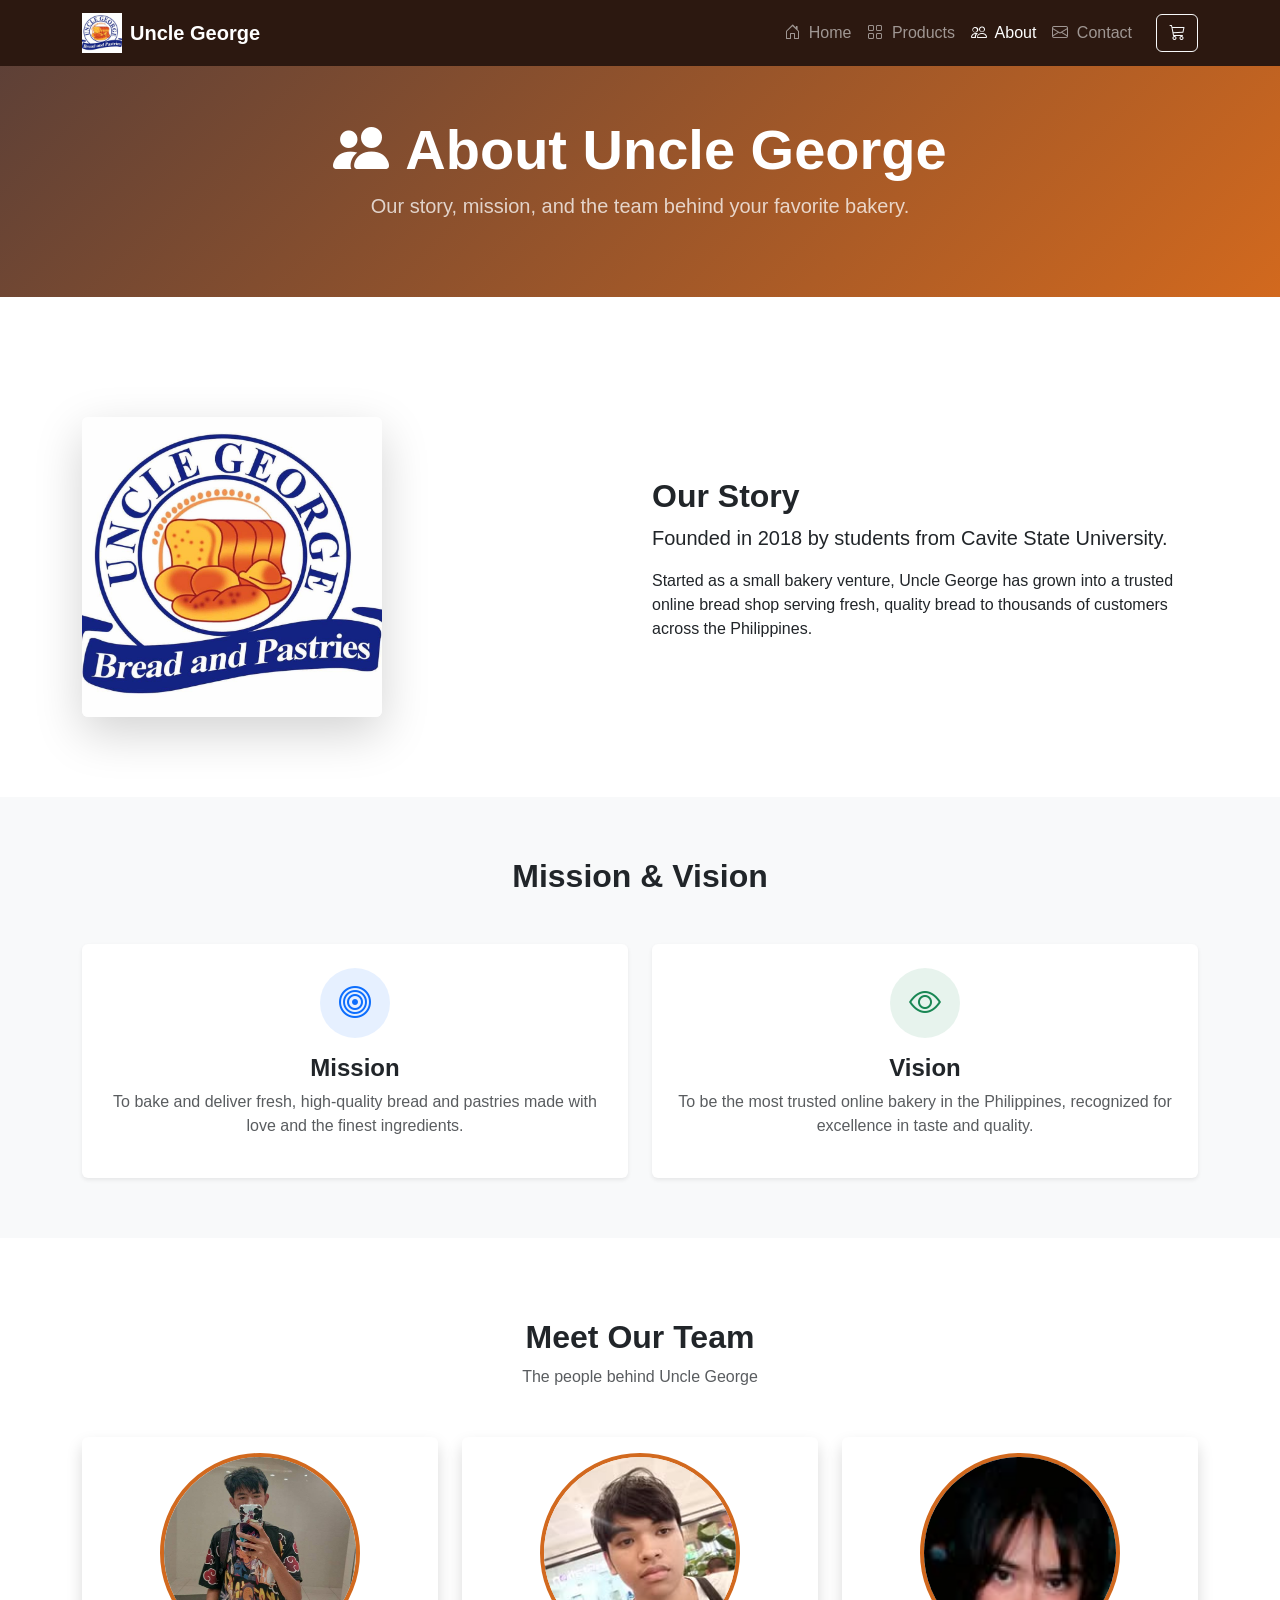
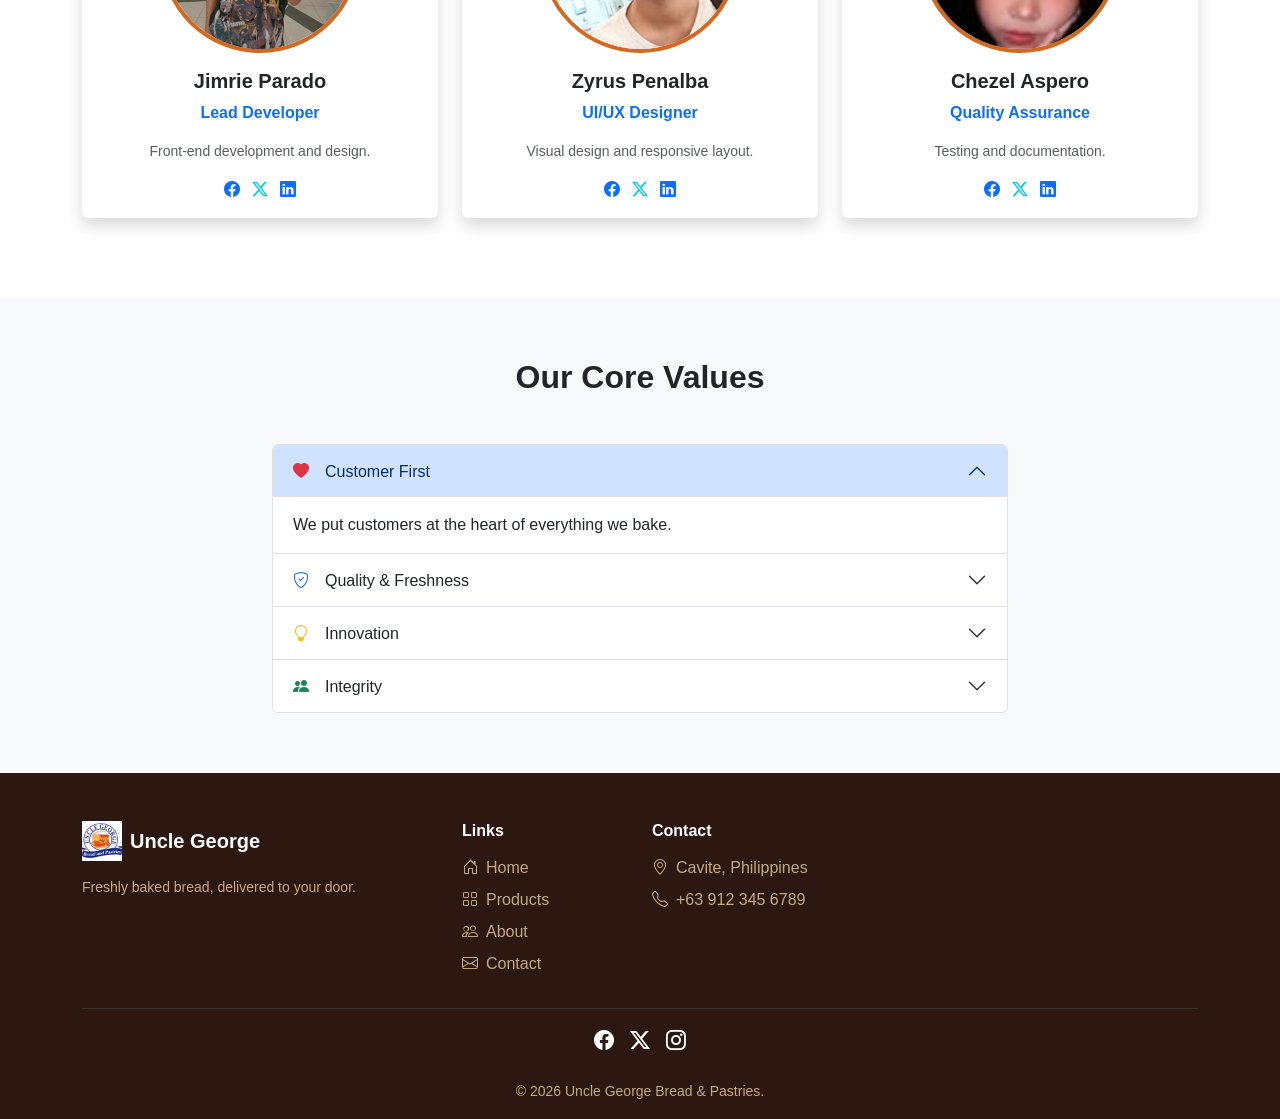
<file: Uncle-George-main/about.html>
<!DOCTYPE html>
<html lang="en">
<head>
  <meta charset="UTF-8">
  <meta name="viewport" content="width=device-width, initial-scale=1.0">
  <title>About - Uncle George</title>
  <link rel="stylesheet" href="css/bootstrap.min.css">
  <link rel="stylesheet" href="css/bootstrap-icons.min.css">
  <link rel="stylesheet" href="css/style.css">
</head>
<body>

<!-- Navbar -->
<nav class="navbar navbar-expand-lg navbar-dark fixed-top">
  <div class="container">
    <a class="navbar-brand d-flex align-items-center" href="index.html">
      <img src="images/logo.png" alt="Uncle George" style="height:40px;width:40px;" class="me-2">
      <span class="fw-bold">Uncle George</span>
    </a>
    <button class="navbar-toggler border-0" type="button" data-bs-toggle="offcanvas" data-bs-target="#navOffcanvas">
      <span class="navbar-toggler-icon"></span>
    </button>
    <div class="collapse navbar-collapse justify-content-end">
      <ul class="navbar-nav me-3">
        <li class="nav-item"><a class="nav-link" href="index.html"><i class="bi bi-house-door me-1"></i> Home</a></li>
        <li class="nav-item"><a class="nav-link" href="products.html"><i class="bi bi-grid me-1"></i> Products</a></li>
        <li class="nav-item"><a class="nav-link active" href="about.html"><i class="bi bi-people me-1"></i> About</a></li>
        <li class="nav-item"><a class="nav-link" href="contact.html"><i class="bi bi-envelope me-1"></i> Contact</a></li>
      </ul>
      <a href="cart.html" class="btn btn-outline-light position-relative">
        <i class="bi bi-cart3"></i><span id="navCartCount"></span>
      </a>
    </div>
  </div>
</nav>

<!-- Offcanvas Mobile Nav -->
<div class="offcanvas offcanvas-end" tabindex="-1" id="navOffcanvas">
  <div class="offcanvas-header">
    <h5 class="text-white">Uncle George</h5>
    <button type="button" class="btn-close btn-close-white" data-bs-dismiss="offcanvas"></button>
  </div>
  <div class="offcanvas-body">
    <ul class="navbar-nav">
      <li class="nav-item"><a class="nav-link" href="index.html"><i class="bi bi-house-door me-2"></i>Home</a></li>
      <li class="nav-item"><a class="nav-link" href="products.html"><i class="bi bi-grid me-2"></i>Products</a></li>
      <li class="nav-item"><a class="nav-link" href="about.html"><i class="bi bi-people me-2"></i>About</a></li>
      <li class="nav-item"><a class="nav-link" href="contact.html"><i class="bi bi-envelope me-2"></i>Contact</a></li>
      <li class="nav-item"><a class="nav-link" href="cart.html"><i class="bi bi-cart3 me-2"></i>Cart</a></li>
    </ul>
  </div>
</div>

<!-- About Hero -->
<section class="page-header text-center" style="margin-top:56px;">
  <div class="container">
    <h1 class="display-4 fw-bold"><i class="bi bi-people-fill me-3"></i>About Uncle George</h1>
    <p class="lead opacity-75">Our story, mission, and the team behind your favorite bakery.</p>
  </div>
</section>

<!-- Story Section -->
<section class="story-section">
  <div class="container">
    <div class="row align-items-center text-center text-lg-start">
      <div class="col-lg-6 mb-4 mb-lg-0 order-1 order-lg-1">
        <img src="images/logo.png" alt="Uncle George" class="img-fluid rounded shadow-lg story-img">
      </div>
      <div class="col-lg-6 order-2 order-lg-2">
        <h2 class="fw-bold">Our Story</h2>
        <p class="lead">Founded in 2018 by students from Cavite State University.</p>
        <p>Started as a small bakery venture, Uncle George has grown into a trusted online bread shop serving fresh, quality bread to thousands of customers across the Philippines.</p>
      </div>
    </div>
  </div>
</section>

<!-- Mission & Vision -->
<section style="padding:60px 0;" class="bg-light">
  <div class="container">
    <div class="text-center mb-5"><h2 class="fw-bold">Mission & Vision</h2></div>
    <div class="row g-4">
      <div class="col-md-6">
        <div class="card h-100 border-0 shadow-sm">
          <div class="card-body p-4 text-center">
            <div class="bg-primary bg-opacity-10 d-inline-flex align-items-center justify-content-center rounded-circle mb-3" style="width:70px;height:70px;">
              <i class="bi bi-bullseye text-primary" style="font-size:2rem;"></i>
            </div>
            <h4 class="fw-bold">Mission</h4>
            <p class="text-muted">To bake and deliver fresh, high-quality bread and pastries made with love and the finest ingredients.</p>
          </div>
        </div>
      </div>
      <div class="col-md-6">
        <div class="card h-100 border-0 shadow-sm">
          <div class="card-body p-4 text-center">
            <div class="bg-success bg-opacity-10 d-inline-flex align-items-center justify-content-center rounded-circle mb-3" style="width:70px;height:70px;">
              <i class="bi bi-eye text-success" style="font-size:2rem;"></i>
            </div>
            <h4 class="fw-bold">Vision</h4>
            <p class="text-muted">To be the most trusted online bakery in the Philippines, recognized for excellence in taste and quality.</p>
          </div>
        </div>
      </div>
    </div>
  </div>
</section>

<!-- Team Section -->
<section style="padding:80px 0;">
  <div class="container">
    <div class="text-center mb-5">
      <h2 class="fw-bold">Meet Our Team</h2>
      <p class="text-muted">The people behind Uncle George</p>
    </div>
    <div class="row g-4 justify-content-center">
      <div class="col-lg-4 col-md-6">
        <div class="card border-0 shadow text-center h-100">
          <div class="card-body">
            <img src="images/team/jimrie.jpg" alt="Jimrie Parado" class="team-avatar">
            <h5 class="fw-bold">Jimrie Parado</h5>
            <p class="text-primary fw-semibold">Lead Developer</p>
            <p class="small text-muted">Front-end development and design.</p>
            <div>
              <a href="#" class="text-primary me-2"><i class="bi bi-facebook"></i></a>
              <a href="#" class="text-info me-2"><i class="bi bi-twitter-x"></i></a>
              <a href="#"><i class="bi bi-linkedin"></i></a>
            </div>
          </div>
        </div>
      </div>
      <div class="col-lg-4 col-md-6">
        <div class="card border-0 shadow text-center h-100">
          <div class="card-body">
            <img src="images/team/zyrus.jpg" alt="Zyrus Penalba" class="team-avatar">
            <h5 class="fw-bold">Zyrus Penalba</h5>
            <p class="text-primary fw-semibold">UI/UX Designer</p>
            <p class="small text-muted">Visual design and responsive layout.</p>
            <div>
              <a href="#" class="text-primary me-2"><i class="bi bi-facebook"></i></a>
              <a href="#" class="text-info me-2"><i class="bi bi-twitter-x"></i></a>
              <a href="#"><i class="bi bi-linkedin"></i></a>
            </div>
          </div>
        </div>
      </div>
      <div class="col-lg-4 col-md-6">
        <div class="card border-0 shadow text-center h-100">
          <div class="card-body">
            <img src="images/team/chezel.jpg" alt="Chezel Aspero" class="team-avatar">
            <h5 class="fw-bold">Chezel Aspero</h5>
            <p class="text-primary fw-semibold">Quality Assurance</p>
            <p class="small text-muted">Testing and documentation.</p>
            <div>
              <a href="#" class="text-primary me-2"><i class="bi bi-facebook"></i></a>
              <a href="#" class="text-info me-2"><i class="bi bi-twitter-x"></i></a>
              <a href="#"><i class="bi bi-linkedin"></i></a>
            </div>
          </div>
        </div>
      </div>
    </div>
  </div>
</section>

<!-- Values Accordion -->
<section style="padding:60px 0;" class="bg-light">
  <div class="container">
    <div class="row justify-content-center">
      <div class="col-lg-8">
        <div class="text-center mb-5"><h2 class="fw-bold">Our Core Values</h2></div>
        <div class="accordion" id="valuesAcc">
          <div class="accordion-item">
            <h2 class="accordion-header">
              <button class="accordion-button" type="button" data-bs-toggle="collapse" data-bs-target="#v1">
                <i class="bi bi-heart-fill text-danger me-3"></i>Customer First
              </button>
            </h2>
            <div id="v1" class="accordion-collapse collapse show" data-bs-parent="#valuesAcc">
              <div class="accordion-body">We put customers at the heart of everything we bake.</div>
            </div>
          </div>
          <div class="accordion-item">
            <h2 class="accordion-header">
              <button class="accordion-button collapsed" type="button" data-bs-toggle="collapse" data-bs-target="#v2">
                <i class="bi bi-shield-check text-primary me-3"></i>Quality & Freshness
              </button>
            </h2>
            <div id="v2" class="accordion-collapse collapse" data-bs-parent="#valuesAcc">
              <div class="accordion-body">Only the freshest ingredients and daily baking. Never stale, always great.</div>
            </div>
          </div>
          <div class="accordion-item">
            <h2 class="accordion-header">
              <button class="accordion-button collapsed" type="button" data-bs-toggle="collapse" data-bs-target="#v3">
                <i class="bi bi-lightbulb text-warning me-3"></i>Innovation
              </button>
            </h2>
            <div id="v3" class="accordion-collapse collapse" data-bs-parent="#valuesAcc">
              <div class="accordion-body">Continuously creating new bread flavors and improving recipes.</div>
            </div>
          </div>
          <div class="accordion-item">
            <h2 class="accordion-header">
              <button class="accordion-button collapsed" type="button" data-bs-toggle="collapse" data-bs-target="#v4">
                <i class="bi bi-people-fill text-success me-3"></i>Integrity
              </button>
            </h2>
            <div id="v4" class="accordion-collapse collapse" data-bs-parent="#valuesAcc">
              <div class="accordion-body">Honest, transparent, and ethical in every loaf we sell.</div>
            </div>
          </div>
        </div>
      </div>
    </div>
  </div>
</section>

<!-- Footer -->
<footer class="footer-dark text-white pt-5 pb-3">
  <div class="container">
    <div class="row g-4">
      <div class="col-lg-4">
        <div class="d-flex align-items-center mb-3">
          <img src="images/logo.png" alt="Uncle George" style="height:40px;width:40px;" class="me-2">
          <h5 class="fw-bold mb-0">Uncle George</h5>
        </div>
        <p class="small" style="color:#c4a882;">Freshly baked bread, delivered to your door.</p>
      </div>
      <div class="col-lg-2 col-md-4">
        <h6 class="fw-bold mb-3">Links</h6>
        <ul class="list-unstyled">
          <li class="mb-2"><a href="index.html" style="color:#c4a882;text-decoration:none;"><i class="bi bi-house-door me-2"></i>Home</a></li>
          <li class="mb-2"><a href="products.html" style="color:#c4a882;text-decoration:none;"><i class="bi bi-grid me-2"></i>Products</a></li>
          <li class="mb-2"><a href="about.html" style="color:#c4a882;text-decoration:none;"><i class="bi bi-people me-2"></i>About</a></li>
          <li class="mb-2"><a href="contact.html" style="color:#c4a882;text-decoration:none;"><i class="bi bi-envelope me-2"></i>Contact</a></li>
        </ul>
      </div>
      <div class="col-lg-3 col-md-4">
        <h6 class="fw-bold mb-3">Contact</h6>
        <ul class="list-unstyled">
          <li class="mb-2" style="color:#c4a882;"><i class="bi bi-geo-alt me-2"></i>Cavite, Philippines</li>
          <li class="mb-2" style="color:#c4a882;"><i class="bi bi-telephone me-2"></i>+63 912 345 6789</li>
        </ul>
      </div>
    </div>
    <hr class="border-secondary mt-3">
    <div class="d-flex justify-content-center gap-3 my-3">
      <a href="#" class="text-white fs-5"><i class="bi bi-facebook"></i></a>
      <a href="#" class="text-white fs-5"><i class="bi bi-twitter-x"></i></a>
      <a href="#" class="text-white fs-5"><i class="bi bi-instagram"></i></a>
    </div>
    <div class="text-center pt-2"><small style="color:#c4a882;">&copy; 2026 Uncle George Bread & Pastries.</small></div>
  </div>
</footer>

<script src="js/bootstrap.bundle.min.js"></script>
<script src="js/script.js"></script>
</body>
</html>
</file>
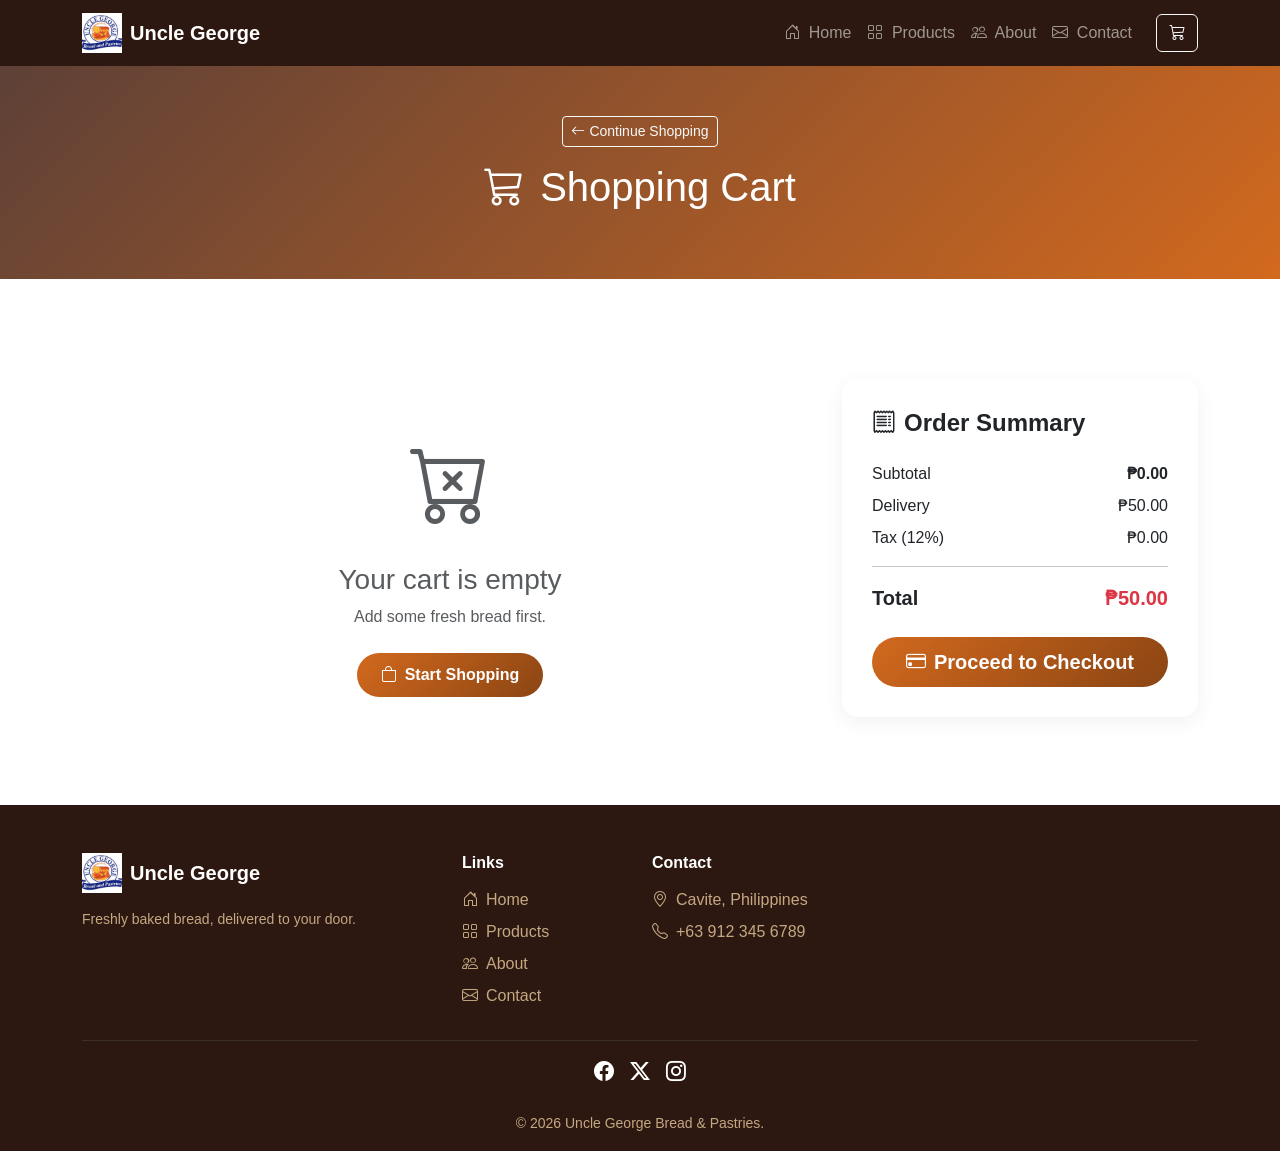
<file: Uncle-George-main/cart.html>
<!DOCTYPE html>
<html lang="en">
<head>
  <meta charset="UTF-8">
  <meta name="viewport" content="width=device-width, initial-scale=1.0">
  <title>Cart - Uncle George</title>
  <link rel="stylesheet" href="css/bootstrap.min.css">
  <link rel="stylesheet" href="css/bootstrap-icons.min.css">
  <link rel="stylesheet" href="css/style.css">
</head>
<body>

<!-- Navbar -->
<nav class="navbar navbar-expand-lg navbar-dark fixed-top">
  <div class="container">
    <a class="navbar-brand d-flex align-items-center" href="index.html">
      <img src="images/logo.png" alt="Uncle George" style="height:40px;width:40px;" class="me-2">
      <span class="fw-bold">Uncle George</span>
    </a>
    <button class="navbar-toggler border-0" type="button" data-bs-toggle="offcanvas" data-bs-target="#navOffcanvas">
      <span class="navbar-toggler-icon"></span>
    </button>
    <div class="collapse navbar-collapse justify-content-end">
      <ul class="navbar-nav me-3">
        <li class="nav-item"><a class="nav-link" href="index.html"><i class="bi bi-house-door me-1"></i> Home</a></li>
        <li class="nav-item"><a class="nav-link" href="products.html"><i class="bi bi-grid me-1"></i> Products</a></li>
        <li class="nav-item"><a class="nav-link" href="about.html"><i class="bi bi-people me-1"></i> About</a></li>
        <li class="nav-item"><a class="nav-link" href="contact.html"><i class="bi bi-envelope me-1"></i> Contact</a></li>
      </ul>
      <a href="cart.html" class="btn btn-outline-light position-relative">
        <i class="bi bi-cart3"></i><span id="navCartCount"></span>
      </a>
    </div>
  </div>
</nav>

<!-- Offcanvas Mobile Nav -->
<div class="offcanvas offcanvas-end" tabindex="-1" id="navOffcanvas">
  <div class="offcanvas-header">
    <h5 class="text-white">Uncle George</h5>
    <button type="button" class="btn-close btn-close-white" data-bs-dismiss="offcanvas"></button>
  </div>
  <div class="offcanvas-body">
    <ul class="navbar-nav">
      <li class="nav-item"><a class="nav-link" href="index.html"><i class="bi bi-house-door me-2"></i>Home</a></li>
      <li class="nav-item"><a class="nav-link" href="products.html"><i class="bi bi-grid me-2"></i>Products</a></li>
      <li class="nav-item"><a class="nav-link" href="about.html"><i class="bi bi-people me-2"></i>About</a></li>
      <li class="nav-item"><a class="nav-link" href="contact.html"><i class="bi bi-envelope me-2"></i>Contact</a></li>
      <li class="nav-item"><a class="nav-link" href="cart.html"><i class="bi bi-cart3 me-2"></i>Cart</a></li>
    </ul>
  </div>
</div>

<!-- Page Header -->
<section class="page-header text-center" style="margin-top:56px;">
  <div class="container">
    <a href="products.html" class="btn btn-outline-light btn-sm mb-3"><i class="bi bi-arrow-left me-1"></i>Continue Shopping</a>
    <h1><i class="bi bi-cart3 me-3"></i>Shopping Cart</h1>
  </div>
</section>

<!-- Cart Content -->
<section style="padding:60px 0;">
  <div class="container">
    <!-- Success Alert -->
    <div class="alert alert-success alert-dismissible fade show d-none" id="cartAlert">
      <i class="bi bi-check-circle-fill me-2"></i>Item updated successfully.
      <button type="button" class="btn-close" data-bs-dismiss="alert"></button>
    </div>

    <div class="row">
      <div class="col-lg-8">
        <!-- Empty Cart Message -->
        <div id="emptyCart" class="text-center py-5">
          <i class="bi bi-cart-x text-muted" style="font-size:5rem;"></i>
          <h3 class="mt-3 text-muted">Your cart is empty</h3>
          <p class="text-muted">Add some fresh bread first.</p>
          <a href="products.html" class="btn btn-brand mt-2"><i class="bi bi-bag me-2"></i>Start Shopping</a>
        </div>
        <!-- Cart Table -->
        <div class="table-responsive">
          <table class="table d-none" id="cartTable">
            <thead>
              <tr><th>Product</th><th>Price</th><th>Qty</th><th>Total</th><th></th></tr>
            </thead>
            <tbody id="cartBody"></tbody>
          </table>
        </div>
        <div class="d-none" id="cartActions">
          <button class="btn btn-outline-danger btn-sm" onclick="clearCart();renderCart();"><i class="bi bi-trash me-2"></i>Clear Cart</button>
        </div>
      </div>

      <!-- Order Summary -->
      <div class="col-lg-4 mt-4 mt-lg-0">
        <div class="cart-summary">
          <h4 class="fw-bold mb-4"><i class="bi bi-receipt me-2"></i>Order Summary</h4>
          <div class="d-flex justify-content-between mb-2">
            <span>Subtotal</span><span id="cartTotal" class="fw-bold">₱0.00</span>
          </div>
          <div class="d-flex justify-content-between mb-2">
            <span>Delivery</span><span id="deliveryFee" class="text-success">Free</span>
          </div>
          <div class="d-flex justify-content-between mb-2">
            <span>Tax (12%)</span><span id="taxAmount">₱0.00</span>
          </div>
          <hr>
          <div class="d-flex justify-content-between mb-4">
            <span class="fw-bold fs-5">Total</span>
            <span class="fw-bold fs-5 text-danger" id="grandTotal">₱0.00</span>
          </div>
          <button class="btn btn-brand btn-lg w-100" onclick="checkout()"><i class="bi bi-credit-card me-2"></i>Proceed to Checkout</button>
        </div>
      </div>
    </div>
  </div>
</section>

<!-- Footer -->
<footer class="footer-dark text-white pt-5 pb-3">
  <div class="container">
    <div class="row g-4">
      <div class="col-lg-4">
        <div class="d-flex align-items-center mb-3">
          <img src="images/logo.png" alt="Uncle George" style="height:40px;width:40px;" class="me-2">
          <h5 class="fw-bold mb-0">Uncle George</h5>
        </div>
        <p class="small" style="color:#c4a882;">Freshly baked bread, delivered to your door.</p>
      </div>
      <div class="col-lg-2 col-md-4">
        <h6 class="fw-bold mb-3">Links</h6>
        <ul class="list-unstyled">
          <li class="mb-2"><a href="index.html" style="color:#c4a882;text-decoration:none;"><i class="bi bi-house-door me-2"></i>Home</a></li>
          <li class="mb-2"><a href="products.html" style="color:#c4a882;text-decoration:none;"><i class="bi bi-grid me-2"></i>Products</a></li>
          <li class="mb-2"><a href="about.html" style="color:#c4a882;text-decoration:none;"><i class="bi bi-people me-2"></i>About</a></li>
          <li class="mb-2"><a href="contact.html" style="color:#c4a882;text-decoration:none;"><i class="bi bi-envelope me-2"></i>Contact</a></li>
        </ul>
      </div>
      <div class="col-lg-3 col-md-4">
        <h6 class="fw-bold mb-3">Contact</h6>
        <ul class="list-unstyled">
          <li class="mb-2" style="color:#c4a882;"><i class="bi bi-geo-alt me-2"></i>Cavite, Philippines</li>
          <li class="mb-2" style="color:#c4a882;"><i class="bi bi-telephone me-2"></i>+63 912 345 6789</li>
        </ul>
      </div>
    </div>
    <hr class="border-secondary mt-3">
    <div class="d-flex justify-content-center gap-3 my-3">
      <a href="#" class="text-white fs-5"><i class="bi bi-facebook"></i></a>
      <a href="#" class="text-white fs-5"><i class="bi bi-twitter-x"></i></a>
      <a href="#" class="text-white fs-5"><i class="bi bi-instagram"></i></a>
    </div>
    <div class="text-center pt-2"><small style="color:#c4a882;">&copy; 2026 Uncle George Bread & Pastries.</small></div>
  </div>
</footer>

<script src="js/bootstrap.bundle.min.js"></script>
<script src="js/script.js"></script>
</body>
</html>
</file>
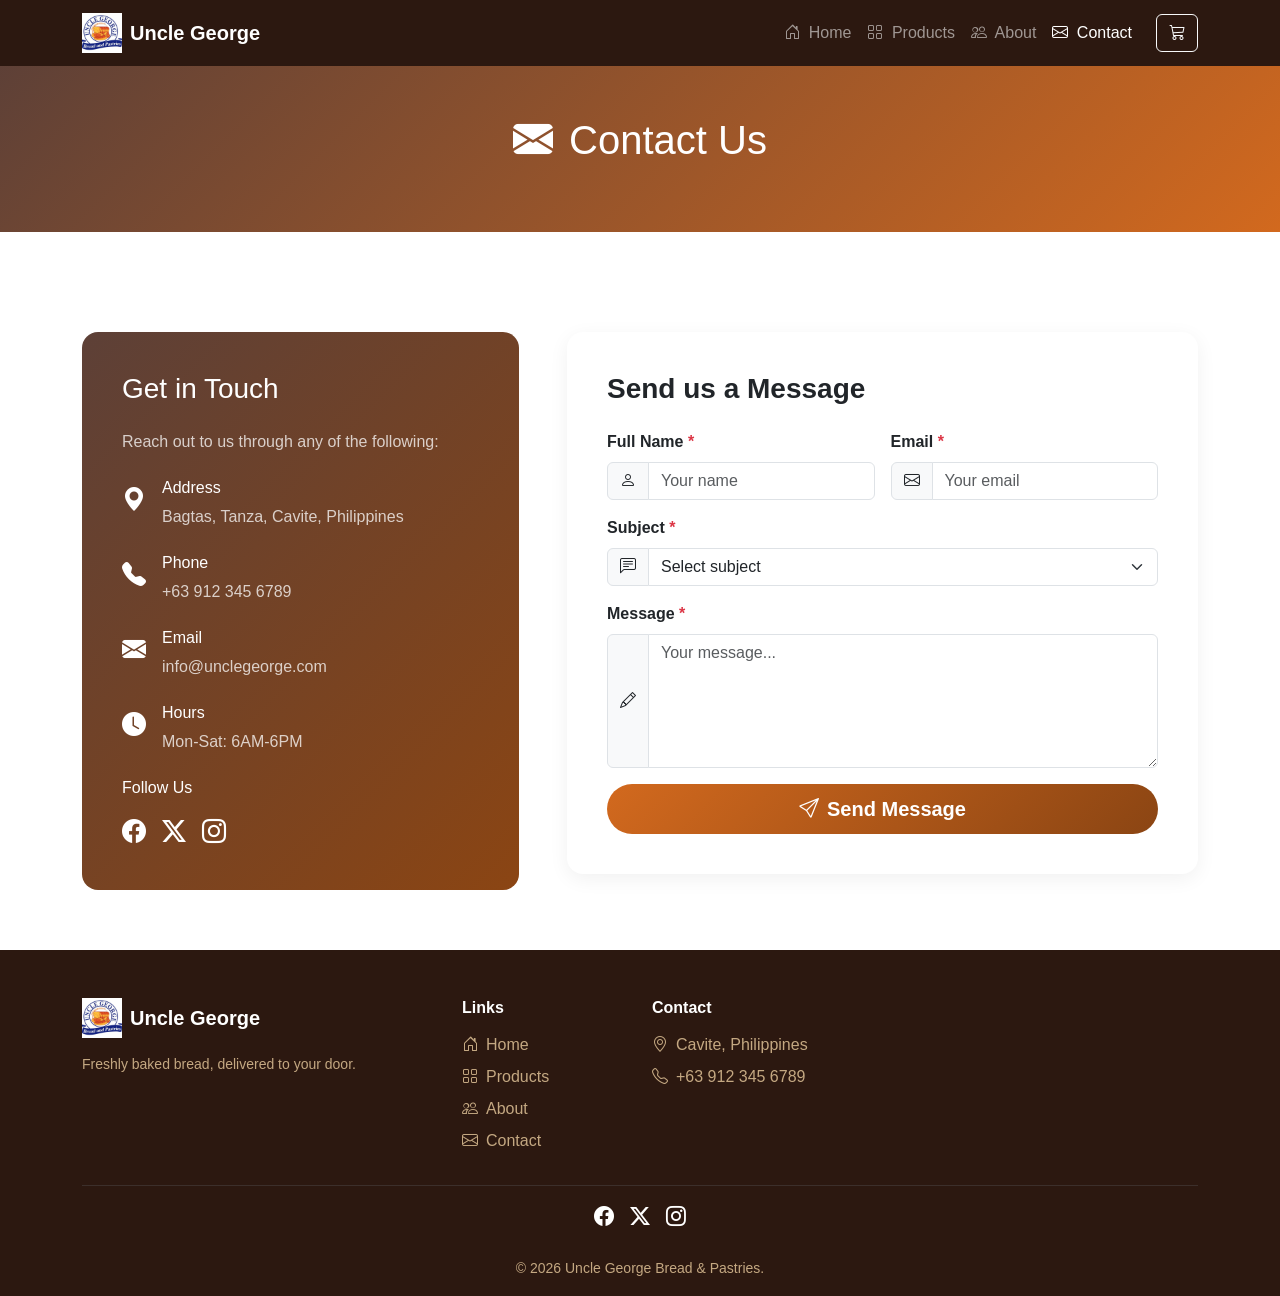
<file: Uncle-George-main/contact.html>
<!DOCTYPE html>
<html lang="en">
<head>
  <meta charset="UTF-8">
  <meta name="viewport" content="width=device-width, initial-scale=1.0">
  <title>Contact - Uncle George</title>
  <link rel="stylesheet" href="css/bootstrap.min.css">
  <link rel="stylesheet" href="css/bootstrap-icons.min.css">
  <link rel="stylesheet" href="css/style.css">
</head>
<body>

<!-- Navbar -->
<nav class="navbar navbar-expand-lg navbar-dark fixed-top">
  <div class="container">
    <a class="navbar-brand d-flex align-items-center" href="index.html">
      <img src="images/logo.png" alt="Uncle George" style="height:40px;width:40px;" class="me-2">
      <span class="fw-bold">Uncle George</span>
    </a>
    <button class="navbar-toggler border-0" type="button" data-bs-toggle="offcanvas" data-bs-target="#navOffcanvas">
      <span class="navbar-toggler-icon"></span>
    </button>
    <div class="collapse navbar-collapse justify-content-end">
      <ul class="navbar-nav me-3">
        <li class="nav-item"><a class="nav-link" href="index.html"><i class="bi bi-house-door me-1"></i> Home</a></li>
        <li class="nav-item"><a class="nav-link" href="products.html"><i class="bi bi-grid me-1"></i> Products</a></li>
        <li class="nav-item"><a class="nav-link" href="about.html"><i class="bi bi-people me-1"></i> About</a></li>
        <li class="nav-item"><a class="nav-link active" href="contact.html"><i class="bi bi-envelope me-1"></i> Contact</a></li>
      </ul>
      <a href="cart.html" class="btn btn-outline-light position-relative">
        <i class="bi bi-cart3"></i><span id="navCartCount"></span>
      </a>
    </div>
  </div>
</nav>

<!-- Offcanvas Mobile Nav -->
<div class="offcanvas offcanvas-end" tabindex="-1" id="navOffcanvas">
  <div class="offcanvas-header">
    <h5 class="text-white">Uncle George</h5>
    <button type="button" class="btn-close btn-close-white" data-bs-dismiss="offcanvas"></button>
  </div>
  <div class="offcanvas-body">
    <ul class="navbar-nav">
      <li class="nav-item"><a class="nav-link" href="index.html"><i class="bi bi-house-door me-2"></i>Home</a></li>
      <li class="nav-item"><a class="nav-link" href="products.html"><i class="bi bi-grid me-2"></i>Products</a></li>
      <li class="nav-item"><a class="nav-link" href="about.html"><i class="bi bi-people me-2"></i>About</a></li>
      <li class="nav-item"><a class="nav-link" href="contact.html"><i class="bi bi-envelope me-2"></i>Contact</a></li>
      <li class="nav-item"><a class="nav-link" href="cart.html"><i class="bi bi-cart3 me-2"></i>Cart</a></li>
    </ul>
  </div>
</div>

<!-- Page Header -->
<section class="page-header text-center" style="margin-top:56px;">
  <div class="container"><h1><i class="bi bi-envelope-fill me-3"></i>Contact Us</h1></div>
</section>

<!-- Contact Section -->
<section style="padding:60px 0;">
  <div class="container">
    <div class="row g-5">
      <!-- Contact Info Card -->
      <div class="col-lg-5">
        <div class="contact-info h-100">
          <h3 class="mb-4">Get in Touch</h3>
          <p class="opacity-75 mb-4">Reach out to us through any of the following:</p>
          <div class="d-flex align-items-start mb-4">
            <i class="bi bi-geo-alt-fill fs-4 me-3 mt-1"></i>
            <div><h6>Address</h6><p class="opacity-75 mb-0">Bagtas, Tanza, Cavite, Philippines</p></div>
          </div>
          <div class="d-flex align-items-start mb-4">
            <i class="bi bi-telephone-fill fs-4 me-3 mt-1"></i>
            <div><h6>Phone</h6><p class="opacity-75 mb-0">+63 912 345 6789</p></div>
          </div>
          <div class="d-flex align-items-start mb-4">
            <i class="bi bi-envelope-fill fs-4 me-3 mt-1"></i>
            <div><h6>Email</h6><p class="opacity-75 mb-0">info@unclegeorge.com</p></div>
          </div>
          <div class="d-flex align-items-start mb-4">
            <i class="bi bi-clock-fill fs-4 me-3 mt-1"></i>
            <div><h6>Hours</h6><p class="opacity-75 mb-0">Mon-Sat: 6AM-6PM</p></div>
          </div>
          <div class="mt-4">
            <h6 class="mb-3">Follow Us</h6>
            <div class="d-flex gap-3">
              <a href="#" class="text-white fs-4"><i class="bi bi-facebook"></i></a>
              <a href="#" class="text-white fs-4"><i class="bi bi-twitter-x"></i></a>
              <a href="#" class="text-white fs-4"><i class="bi bi-instagram"></i></a>
            </div>
          </div>
        </div>
      </div>

      <!-- Contact Form -->
      <div class="col-lg-7">
        <div class="contact-form-card">
          <h3 class="fw-bold mb-4">Send us a Message</h3>
          <form id="contactForm">
            <div class="row g-3">
              <div class="col-md-6">
                <label class="form-label fw-bold">Full Name <span class="text-danger">*</span></label>
                <div class="input-group">
                  <span class="input-group-text"><i class="bi bi-person"></i></span>
                  <input type="text" class="form-control" id="fullName" placeholder="Your name" required>
                </div>
              </div>
              <div class="col-md-6">
                <label class="form-label fw-bold">Email <span class="text-danger">*</span></label>
                <div class="input-group">
                  <span class="input-group-text"><i class="bi bi-envelope"></i></span>
                  <input type="email" class="form-control" id="email" placeholder="Your email" required>
                </div>
              </div>
              <div class="col-12">
                <label class="form-label fw-bold">Subject <span class="text-danger">*</span></label>
                <div class="input-group">
                  <span class="input-group-text"><i class="bi bi-chat-left-text"></i></span>
                  <select class="form-select" id="subject" required>
                    <option value="">Select subject</option>
                    <option>General Inquiry</option>
                    <option>Order Related</option>
                    <option>Bulk Orders</option>
                    <option>Feedback</option>
                  </select>
                </div>
              </div>
              <div class="col-12">
                <label class="form-label fw-bold">Message <span class="text-danger">*</span></label>
                <div class="input-group">
                  <span class="input-group-text"><i class="bi bi-pencil"></i></span>
                  <textarea class="form-control" id="message" rows="5" placeholder="Your message..." required></textarea>
                </div>
              </div>
              <div class="col-12">
                <button type="submit" class="btn btn-brand btn-lg w-100"><i class="bi bi-send me-2"></i>Send Message</button>
              </div>
            </div>
          </form>
        </div>
      </div>
    </div>
  </div>
</section>

<!-- Footer -->
<footer class="footer-dark text-white pt-5 pb-3">
  <div class="container">
    <div class="row g-4">
      <div class="col-lg-4">
        <div class="d-flex align-items-center mb-3">
          <img src="images/logo.png" alt="Uncle George" style="height:40px;width:40px;" class="me-2">
          <h5 class="fw-bold mb-0">Uncle George</h5>
        </div>
        <p class="small" style="color:#c4a882;">Freshly baked bread, delivered to your door.</p>
      </div>
      <div class="col-lg-2 col-md-4">
        <h6 class="fw-bold mb-3">Links</h6>
        <ul class="list-unstyled">
          <li class="mb-2"><a href="index.html" style="color:#c4a882;text-decoration:none;"><i class="bi bi-house-door me-2"></i>Home</a></li>
          <li class="mb-2"><a href="products.html" style="color:#c4a882;text-decoration:none;"><i class="bi bi-grid me-2"></i>Products</a></li>
          <li class="mb-2"><a href="about.html" style="color:#c4a882;text-decoration:none;"><i class="bi bi-people me-2"></i>About</a></li>
          <li class="mb-2"><a href="contact.html" style="color:#c4a882;text-decoration:none;"><i class="bi bi-envelope me-2"></i>Contact</a></li>
        </ul>
      </div>
      <div class="col-lg-3 col-md-4">
        <h6 class="fw-bold mb-3">Contact</h6>
        <ul class="list-unstyled">
          <li class="mb-2" style="color:#c4a882;"><i class="bi bi-geo-alt me-2"></i>Cavite, Philippines</li>
          <li class="mb-2" style="color:#c4a882;"><i class="bi bi-telephone me-2"></i>+63 912 345 6789</li>
        </ul>
      </div>
    </div>
    <hr class="border-secondary mt-3">
    <div class="d-flex justify-content-center gap-3 my-3">
      <a href="#" class="text-white fs-5"><i class="bi bi-facebook"></i></a>
      <a href="#" class="text-white fs-5"><i class="bi bi-twitter-x"></i></a>
      <a href="#" class="text-white fs-5"><i class="bi bi-instagram"></i></a>
    </div>
    <div class="text-center pt-2"><small style="color:#c4a882;">&copy; 2026 Uncle George Bread & Pastries.</small></div>
  </div>
</footer>

<!-- Toast -->
<div class="position-fixed bottom-0 end-0 p-3" style="z-index:9999">
  <div id="appToast" class="toast align-items-center text-bg-success border-0" role="alert">
    <div class="d-flex">
      <div class="toast-body fw-semibold" id="appToastBody"></div>
      <button type="button" class="btn-close btn-close-white me-2 m-auto" data-bs-dismiss="toast"></button>
    </div>
  </div>
</div>

<script src="js/bootstrap.bundle.min.js"></script>
<script src="js/script.js"></script>
</body>
</html>
</file>
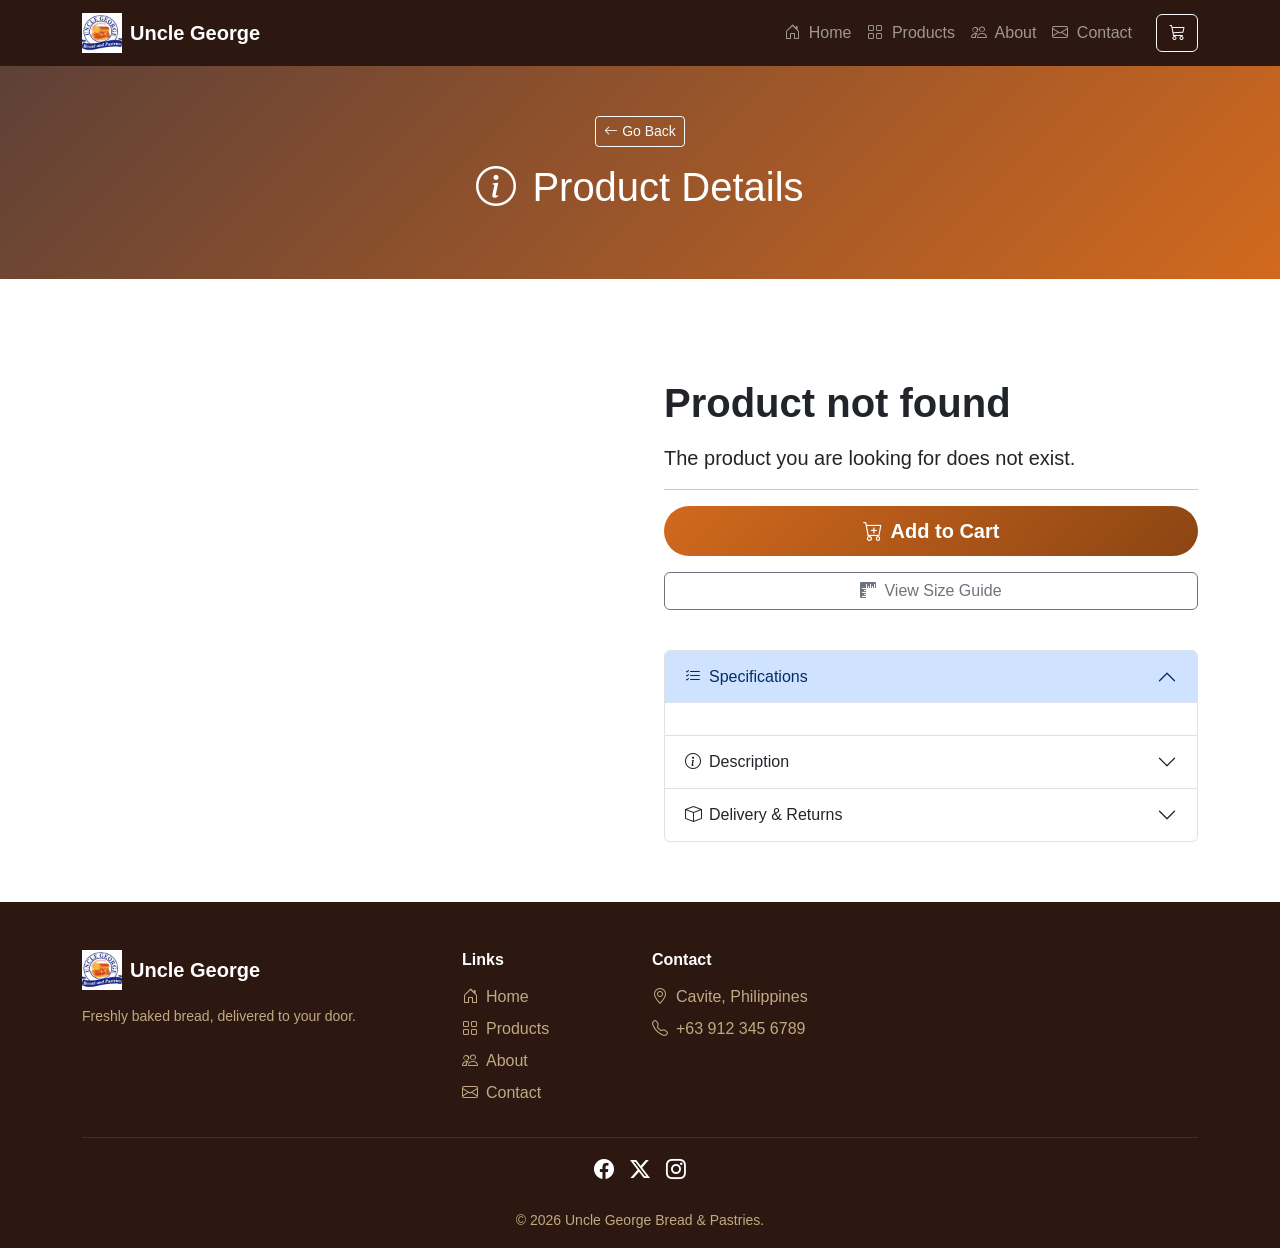
<file: Uncle-George-main/product-details.html>
<!DOCTYPE html>
<html lang="en">
<head>
  <meta charset="UTF-8">
  <meta name="viewport" content="width=device-width, initial-scale=1.0">
  <title>Product Details - Uncle George</title>
  <link rel="stylesheet" href="css/bootstrap.min.css">
  <link rel="stylesheet" href="css/bootstrap-icons.min.css">
  <link rel="stylesheet" href="css/style.css">
</head>
<body>

<!-- Navbar -->
<nav class="navbar navbar-expand-lg navbar-dark fixed-top">
  <div class="container">
    <a class="navbar-brand d-flex align-items-center" href="index.html">
      <img src="images/logo.png" alt="Uncle George" style="height:40px;width:40px;" class="me-2">
      <span class="fw-bold">Uncle George</span>
    </a>
    <button class="navbar-toggler border-0" type="button" data-bs-toggle="offcanvas" data-bs-target="#navOffcanvas">
      <span class="navbar-toggler-icon"></span>
    </button>
    <div class="collapse navbar-collapse justify-content-end">
      <ul class="navbar-nav me-3">
        <li class="nav-item"><a class="nav-link" href="index.html"><i class="bi bi-house-door me-1"></i> Home</a></li>
        <li class="nav-item"><a class="nav-link" href="products.html"><i class="bi bi-grid me-1"></i> Products</a></li>
        <li class="nav-item"><a class="nav-link" href="about.html"><i class="bi bi-people me-1"></i> About</a></li>
        <li class="nav-item"><a class="nav-link" href="contact.html"><i class="bi bi-envelope me-1"></i> Contact</a></li>
      </ul>
      <a href="cart.html" class="btn btn-outline-light position-relative">
        <i class="bi bi-cart3"></i><span id="navCartCount"></span>
      </a>
    </div>
  </div>
</nav>

<!-- Offcanvas Mobile Nav -->
<div class="offcanvas offcanvas-end" tabindex="-1" id="navOffcanvas">
  <div class="offcanvas-header">
    <h5 class="text-white">Uncle George</h5>
    <button type="button" class="btn-close btn-close-white" data-bs-dismiss="offcanvas"></button>
  </div>
  <div class="offcanvas-body">
    <ul class="navbar-nav">
      <li class="nav-item"><a class="nav-link" href="index.html"><i class="bi bi-house-door me-2"></i>Home</a></li>
      <li class="nav-item"><a class="nav-link" href="products.html"><i class="bi bi-grid me-2"></i>Products</a></li>
      <li class="nav-item"><a class="nav-link" href="about.html"><i class="bi bi-people me-2"></i>About</a></li>
      <li class="nav-item"><a class="nav-link" href="contact.html"><i class="bi bi-envelope me-2"></i>Contact</a></li>
      <li class="nav-item"><a class="nav-link" href="cart.html"><i class="bi bi-cart3 me-2"></i>Cart</a></li>
    </ul>
  </div>
</div>

<!-- Page Header -->
<section class="page-header text-center" style="margin-top:56px;">
  <div class="container">
    <a href="javascript:history.back()" class="btn btn-outline-light btn-sm mb-3"><i class="bi bi-arrow-left me-1"></i>Go Back</a>
    <h1><i class="bi bi-info-circle me-3"></i>Product Details</h1>
  </div>
</section>

<!-- Product Details -->
<section style="padding:60px 0;">
  <div class="container">
    <div class="row g-5">
      <!-- Product Image Carousel -->
      <div class="col-lg-6">
        <div id="productCarousel" class="carousel slide rounded-4 shadow overflow-hidden" data-bs-ride="carousel">
          <div class="carousel-inner" id="carouselInner"></div>
          <button class="carousel-control-prev" type="button" data-bs-target="#productCarousel" data-bs-slide="prev">
            <span class="carousel-control-prev-icon"></span>
          </button>
          <button class="carousel-control-next" type="button" data-bs-target="#productCarousel" data-bs-slide="next">
            <span class="carousel-control-next-icon"></span>
          </button>
        </div>
        <div class="d-flex gap-2 mt-3" id="carouselThumbs"></div>
      </div>
      <!-- Product Info -->
      <div class="col-lg-6">
        <span id="productCategory" class="badge bg-secondary-subtle text-secondary mb-2"></span>
        <h1 id="productName" class="fw-bold"></h1>
        <p class="fs-3 fw-bold text-danger" id="productPrice"></p>
        <p class="lead" id="productDesc"></p>
        <hr>
        <button id="addToCartBtn" class="btn btn-brand btn-lg w-100 mb-3"><i class="bi bi-cart-plus me-2"></i>Add to Cart</button>
        <button class="btn btn-outline-secondary w-100 mb-3" data-bs-toggle="modal" data-bs-target="#sizeGuideModal"><i class="bi bi-rulers me-2"></i>View Size Guide</button>

        <!-- Specifications Accordion -->
        <div class="accordion mt-4" id="specsAcc">
          <div class="accordion-item">
            <h2 class="accordion-header">
              <button class="accordion-button" type="button" data-bs-toggle="collapse" data-bs-target="#specs">
                <i class="bi bi-list-check me-2"></i>Specifications
              </button>
            </h2>
            <div id="specs" class="accordion-collapse collapse show" data-bs-parent="#specsAcc">
              <div class="accordion-body">
                <table class="table table-borderless mb-0">
                  <tbody id="specsTable"></tbody>
                </table>
              </div>
            </div>
          </div>
          <div class="accordion-item">
            <h2 class="accordion-header">
              <button class="accordion-button collapsed" type="button" data-bs-toggle="collapse" data-bs-target="#desc">
                <i class="bi bi-info-circle me-2"></i>Description
              </button>
            </h2>
            <div id="desc" class="accordion-collapse collapse" data-bs-parent="#specsAcc">
              <div class="accordion-body" id="descBody"></div>
            </div>
          </div>
          <div class="accordion-item">
            <h2 class="accordion-header">
              <button class="accordion-button collapsed" type="button" data-bs-toggle="collapse" data-bs-target="#ship">
                <i class="bi bi-box me-2"></i>Delivery & Returns
              </button>
            </h2>
            <div id="ship" class="accordion-collapse collapse" data-bs-parent="#specsAcc">
              <div class="accordion-body">
                <p><strong>Delivery:</strong> Free same-day delivery for orders over &#8369;200.</p>
                <p><strong>Returns:</strong> Contact us within 24 hours for a full replacement or refund.</p>
              </div>
            </div>
          </div>
        </div>
      </div>
    </div>
  </div>
</section>

<!-- Size Guide Modal -->
<div class="modal fade" id="sizeGuideModal" tabindex="-1" aria-labelledby="sizeGuideModalLabel" aria-hidden="true">
  <div class="modal-dialog modal-dialog-centered">
    <div class="modal-content">
      <div class="modal-header">
        <h5 class="modal-title fw-bold" id="sizeGuideModalLabel"><i class="bi bi-rulers me-2"></i>Size Guide</h5>
        <button type="button" class="btn-close" data-bs-dismiss="modal" aria-label="Close"></button>
      </div>
      <div class="modal-body">
        <table class="table table-bordered">
          <thead class="table-light">
            <tr><th>Size</th><th>Weight</th><th>Serves</th></tr>
          </thead>
          <tbody>
            <tr><td>Small</td><td>200g - 300g</td><td>1 - 2 persons</td></tr>
            <tr><td>Medium</td><td>400g - 500g</td><td>3 - 4 persons</td></tr>
            <tr><td>Large</td><td>600g - 800g</td><td>5 - 6 persons</td></tr>
          </tbody>
        </table>
        <p class="text-muted small mb-0">All breads are baked fresh daily. Sizes may vary slightly.</p>
      </div>
      <div class="modal-footer">
        <button type="button" class="btn btn-brand" data-bs-dismiss="modal">Got it</button>
      </div>
    </div>
  </div>
</div>

<!-- Footer -->
<footer class="footer-dark text-white pt-5 pb-3">
  <div class="container">
    <div class="row g-4">
      <div class="col-lg-4">
        <div class="d-flex align-items-center mb-3">
          <img src="images/logo.png" alt="Uncle George" style="height:40px;width:40px;" class="me-2">
          <h5 class="fw-bold mb-0">Uncle George</h5>
        </div>
        <p class="small" style="color:#c4a882;">Freshly baked bread, delivered to your door.</p>
      </div>
      <div class="col-lg-2 col-md-4">
        <h6 class="fw-bold mb-3">Links</h6>
        <ul class="list-unstyled">
          <li class="mb-2"><a href="index.html" style="color:#c4a882;text-decoration:none;"><i class="bi bi-house-door me-2"></i>Home</a></li>
          <li class="mb-2"><a href="products.html" style="color:#c4a882;text-decoration:none;"><i class="bi bi-grid me-2"></i>Products</a></li>
          <li class="mb-2"><a href="about.html" style="color:#c4a882;text-decoration:none;"><i class="bi bi-people me-2"></i>About</a></li>
          <li class="mb-2"><a href="contact.html" style="color:#c4a882;text-decoration:none;"><i class="bi bi-envelope me-2"></i>Contact</a></li>
        </ul>
      </div>
      <div class="col-lg-3 col-md-4">
        <h6 class="fw-bold mb-3">Contact</h6>
        <ul class="list-unstyled">
          <li class="mb-2" style="color:#c4a882;"><i class="bi bi-geo-alt me-2"></i>Cavite, Philippines</li>
          <li class="mb-2" style="color:#c4a882;"><i class="bi bi-telephone me-2"></i>+63 912 345 6789</li>
        </ul>
      </div>
    </div>
    <hr class="border-secondary mt-3">
    <div class="d-flex justify-content-center gap-3 my-3">
      <a href="#" class="text-white fs-5"><i class="bi bi-facebook"></i></a>
      <a href="#" class="text-white fs-5"><i class="bi bi-twitter-x"></i></a>
      <a href="#" class="text-white fs-5"><i class="bi bi-instagram"></i></a>
    </div>
    <div class="text-center pt-2"><small style="color:#c4a882;">&copy; 2026 Uncle George Bread & Pastries.</small></div>
  </div>
</footer>

<!-- Toast -->
<div class="position-fixed bottom-0 end-0 p-3" style="z-index:9999">
  <div id="appToast" class="toast align-items-center text-bg-success border-0" role="alert">
    <div class="d-flex">
      <div class="toast-body fw-semibold" id="appToastBody"></div>
      <button type="button" class="btn-close btn-close-white me-2 m-auto" data-bs-dismiss="toast"></button>
    </div>
  </div>
</div>

<script src="js/bootstrap.bundle.min.js"></script>
<script src="js/script.js"></script>
</body>
</html>
</file>
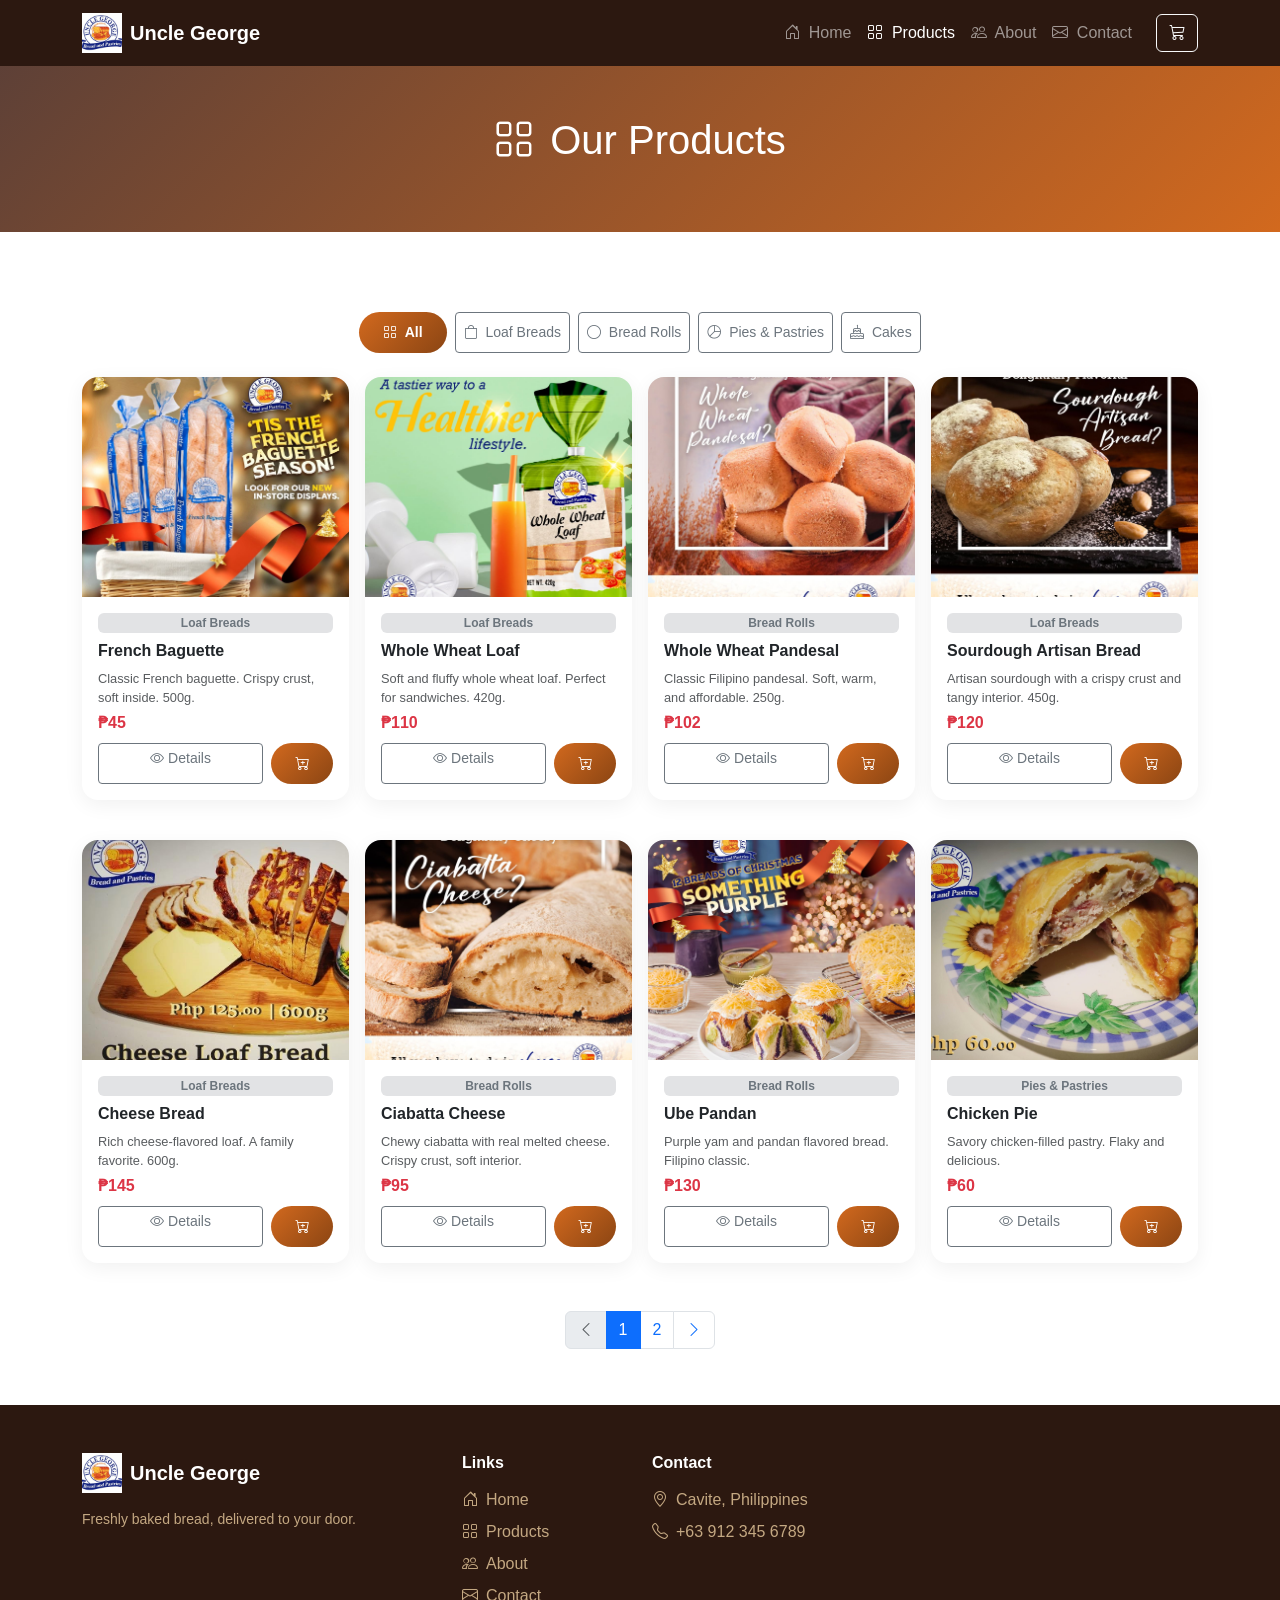
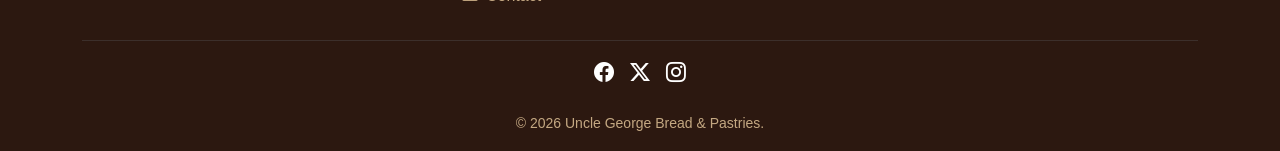
<file: Uncle-George-main/products.html>
<!DOCTYPE html>
<html lang="en">
<head>
  <meta charset="UTF-8">
  <meta name="viewport" content="width=device-width, initial-scale=1.0">
  <title>Products - Uncle George</title>
  <link rel="stylesheet" href="css/bootstrap.min.css">
  <link rel="stylesheet" href="css/bootstrap-icons.min.css">
  <link rel="stylesheet" href="css/style.css">
</head>
<body>

<!-- Navbar -->
<nav class="navbar navbar-expand-lg navbar-dark fixed-top">
  <div class="container">
    <a class="navbar-brand d-flex align-items-center" href="index.html">
      <img src="images/logo.png" alt="Uncle George" style="height:40px;width:40px;" class="me-2">
      <span class="fw-bold">Uncle George</span>
    </a>
    <button class="navbar-toggler border-0" type="button" data-bs-toggle="offcanvas" data-bs-target="#navOffcanvas">
      <span class="navbar-toggler-icon"></span>
    </button>
    <div class="collapse navbar-collapse justify-content-end">
      <ul class="navbar-nav me-3">
        <li class="nav-item"><a class="nav-link" href="index.html"><i class="bi bi-house-door me-1"></i> Home</a></li>
        <li class="nav-item"><a class="nav-link active" href="products.html"><i class="bi bi-grid me-1"></i> Products</a></li>
        <li class="nav-item"><a class="nav-link" href="about.html"><i class="bi bi-people me-1"></i> About</a></li>
        <li class="nav-item"><a class="nav-link" href="contact.html"><i class="bi bi-envelope me-1"></i> Contact</a></li>
      </ul>
      <a href="cart.html" class="btn btn-outline-light position-relative">
        <i class="bi bi-cart3"></i><span id="navCartCount"></span>
      </a>
    </div>
  </div>
</nav>

<!-- Offcanvas Mobile Nav -->
<div class="offcanvas offcanvas-end" tabindex="-1" id="navOffcanvas">
  <div class="offcanvas-header">
    <h5 class="text-white">Uncle George</h5>
    <button type="button" class="btn-close btn-close-white" data-bs-dismiss="offcanvas"></button>
  </div>
  <div class="offcanvas-body">
    <ul class="navbar-nav">
      <li class="nav-item"><a class="nav-link" href="index.html"><i class="bi bi-house-door me-2"></i>Home</a></li>
      <li class="nav-item"><a class="nav-link" href="products.html"><i class="bi bi-grid me-2"></i>Products</a></li>
      <li class="nav-item"><a class="nav-link" href="about.html"><i class="bi bi-people me-2"></i>About</a></li>
      <li class="nav-item"><a class="nav-link" href="contact.html"><i class="bi bi-envelope me-2"></i>Contact</a></li>
      <li class="nav-item"><a class="nav-link" href="cart.html"><i class="bi bi-cart3 me-2"></i>Cart</a></li>
    </ul>
  </div>
</div>

<!-- Page Header -->
<section class="page-header text-center" style="margin-top:56px;">
  <div class="container"><h1><i class="bi bi-grid me-3"></i>Our Products</h1></div>
</section>

<!-- Products Grid -->
<section style="padding:40px 0;">
  <div class="container">
    <!-- Category Filter Buttons -->
    <div class="d-flex gap-2 mb-4 justify-content-center flex-wrap" id="categoryFilter">
      <button class="btn btn-sm btn-brand" onclick="filterCategory('all')"><i class="bi bi-grid me-1"></i> All</button>
      <button class="btn btn-sm btn-outline-secondary" onclick="filterCategory('Loaf Breads')"><i class="bi bi-bag me-1"></i> Loaf Breads</button>
      <button class="btn btn-sm btn-outline-secondary" onclick="filterCategory('Bread Rolls')"><i class="bi bi-circle me-1"></i> Bread Rolls</button>
      <button class="btn btn-sm btn-outline-secondary" onclick="filterCategory('Pies & Pastries')"><i class="bi bi-pie-chart me-1"></i> Pies &amp; Pastries</button>
      <button class="btn btn-sm btn-outline-secondary" onclick="filterCategory('Cakes')"><i class="bi bi-cake me-1"></i> Cakes</button>
    </div>
    <!-- Product Grid -->
    <div class="row g-3" id="productsGrid"></div>
    <!-- Pagination -->
    <nav class="mt-4"><ul class="pagination justify-content-center" id="pagination"></ul></nav>
  </div>
</section>

<!-- Footer -->
<footer class="footer-dark text-white pt-5 pb-3">
  <div class="container">
    <div class="row g-4">
      <div class="col-lg-4">
        <div class="d-flex align-items-center mb-3">
          <img src="images/logo.png" alt="Uncle George" style="height:40px;width:40px;" class="me-2">
          <h5 class="fw-bold mb-0">Uncle George</h5>
        </div>
        <p class="small" style="color:#c4a882;">Freshly baked bread, delivered to your door.</p>
      </div>
      <div class="col-lg-2 col-md-4">
        <h6 class="fw-bold mb-3">Links</h6>
        <ul class="list-unstyled">
          <li class="mb-2"><a href="index.html" style="color:#c4a882;text-decoration:none;"><i class="bi bi-house-door me-2"></i>Home</a></li>
          <li class="mb-2"><a href="products.html" style="color:#c4a882;text-decoration:none;"><i class="bi bi-grid me-2"></i>Products</a></li>
          <li class="mb-2"><a href="about.html" style="color:#c4a882;text-decoration:none;"><i class="bi bi-people me-2"></i>About</a></li>
          <li class="mb-2"><a href="contact.html" style="color:#c4a882;text-decoration:none;"><i class="bi bi-envelope me-2"></i>Contact</a></li>
        </ul>
      </div>
      <div class="col-lg-3 col-md-4">
        <h6 class="fw-bold mb-3">Contact</h6>
        <ul class="list-unstyled">
          <li class="mb-2" style="color:#c4a882;"><i class="bi bi-geo-alt me-2"></i>Cavite, Philippines</li>
          <li class="mb-2" style="color:#c4a882;"><i class="bi bi-telephone me-2"></i>+63 912 345 6789</li>
        </ul>
      </div>
    </div>
    <hr class="border-secondary mt-3">
    <div class="d-flex justify-content-center gap-3 my-3">
      <a href="#" class="text-white fs-5"><i class="bi bi-facebook"></i></a>
      <a href="#" class="text-white fs-5"><i class="bi bi-twitter-x"></i></a>
      <a href="#" class="text-white fs-5"><i class="bi bi-instagram"></i></a>
    </div>
    <div class="text-center pt-2"><small style="color:#c4a882;">&copy; 2026 Uncle George Bread & Pastries.</small></div>
  </div>
</footer>

<!-- Toast -->
<div class="position-fixed bottom-0 end-0 p-3" style="z-index:9999">
  <div id="appToast" class="toast align-items-center text-bg-success border-0" role="alert">
    <div class="d-flex">
      <div class="toast-body fw-semibold" id="appToastBody"></div>
      <button type="button" class="btn-close btn-close-white me-2 m-auto" data-bs-dismiss="toast"></button>
    </div>
  </div>
</div>

<script src="js/bootstrap.bundle.min.js"></script>
<script src="js/script.js"></script>
</body>
</html>
</file>
<file: Uncle-George-main/css/style.css>
/* ============================================
   Uncle George - Bread & Pastries
   Shared Styles (style.css)
   ============================================ */

/* ---------- Global ---------- */
html, body { overflow-x: hidden; }
body { font-family: 'Segoe UI', Tahoma, Geneva, Verdana, sans-serif; }

/* ---------- Navbar ---------- */
.navbar { background: #2c1810; }

/* ---------- Buttons ---------- */
.btn-brand {
  background: linear-gradient(135deg, #D2691E, #8B4513);
  border: none;
  color: #fff;
  padding: 10px 24px;
  border-radius: 50px;
  font-weight: 600;
  transition: all .3s;
}
.btn-brand:hover {
  background: linear-gradient(135deg, #8B4513, #654321);
  color: #fff;
  transform: translateY(-2px);
  box-shadow: 0 8px 20px rgba(210, 105, 30, .3);
}

/* ---------- Page Header ---------- */
.page-header {
  background: linear-gradient(135deg, #5D4037, #D2691E);
  color: #fff;
  padding: 60px 0;
  margin-bottom: 40px;
}

/* ---------- Product Cards ---------- */
.product-card {
  border: none;
  border-radius: 16px;
  overflow: hidden;
  box-shadow: 0 5px 20px rgba(0, 0, 0, .06);
  transition: all .3s;
  height: 100%;
  display: flex;
  flex-direction: column;
}
.product-card:hover {
  transform: translateY(-5px);
  box-shadow: 0 12px 35px rgba(139, 69, 19, .12);
}
.product-card .card-img-top {
  height: 220px;
  object-fit: cover;
  transition: transform .4s;
}
.product-card:hover .card-img-top { transform: scale(1.05); }
.product-card .card-body { display: flex; flex-direction: column; flex-grow: 1; }

/* ---------- Hero Section ---------- */
.hero-section {
  background: url('../images/rightBanner.jpg') center/cover no-repeat;
  padding: 100px 0;
  position: relative;
}
.hero-overlay {
  position: absolute;
  inset: 0;
  background: linear-gradient(135deg, rgba(44, 24, 16, .85), rgba(44, 24, 16, .6));
}

/* ---------- Footer ---------- */
.footer-dark { background: #2c1810; }

/* ---------- Cart ---------- */
.cart-item-img { width: 80px; height: 80px; object-fit: cover; border-radius: 10px; }
.cart-summary {
  background: #fff;
  border-radius: 16px;
  padding: 30px;
  position: sticky;
  top: 80px;
  box-shadow: 0 5px 20px rgba(0, 0, 0, .06);
}

/* ---------- About - Team Avatar ---------- */
.team-avatar {
  width: 200px;
  height: 200px;
  border-radius: 50%;
  object-fit: cover;
  border: 4px solid #D2691E;
  margin: 0 auto 1rem;
  display: block;
}

/* ---------- Contact ---------- */
.contact-info {
  background: linear-gradient(135deg, #5D4037, #8B4513);
  color: #fff;
  border-radius: 16px;
  padding: 40px;
}
.contact-form-card {
  background: #fff;
  border-radius: 16px;
  padding: 40px;
  box-shadow: 0 5px 20px rgba(0, 0, 0, .06);
}

/* ---------- Responsive ---------- */
@media (max-width: 767px) {
  .page-header { padding: 30px 0; margin-bottom: 20px; }
  .cart-item-img { width: 50px; height: 50px; }
  .cart-summary { position: static; }
}

/* ---------- Story Section ---------- */
.story-section {
  padding: 80px 0;
}
.story-img {
  max-height: 300px;
  margin: 0 auto;
}

/* ---------- Story Section Mobile ---------- */
@media (max-width: 991px) {
  .footer-dark .row > [class*="col-"] {
    text-align: center;
  }
  .footer-dark .row > [class*="col-"] .d-flex {
    justify-content: center;
  }
  .footer-dark .row > [class*="col-"] .list-unstyled li {
    display: flex;
    justify-content: center;
  }
}

@media (max-width: 575px) {
  .page-header {
    padding: 40px 0;
    text-align: center;
  }
  .page-header h1 {
    font-size: 1.5rem;
  }
  .story-section {
    padding: 40px 0;
  }
  .story-img {
    max-height: 200px;
    margin-bottom: 1.5rem;
  }
}
</file>
